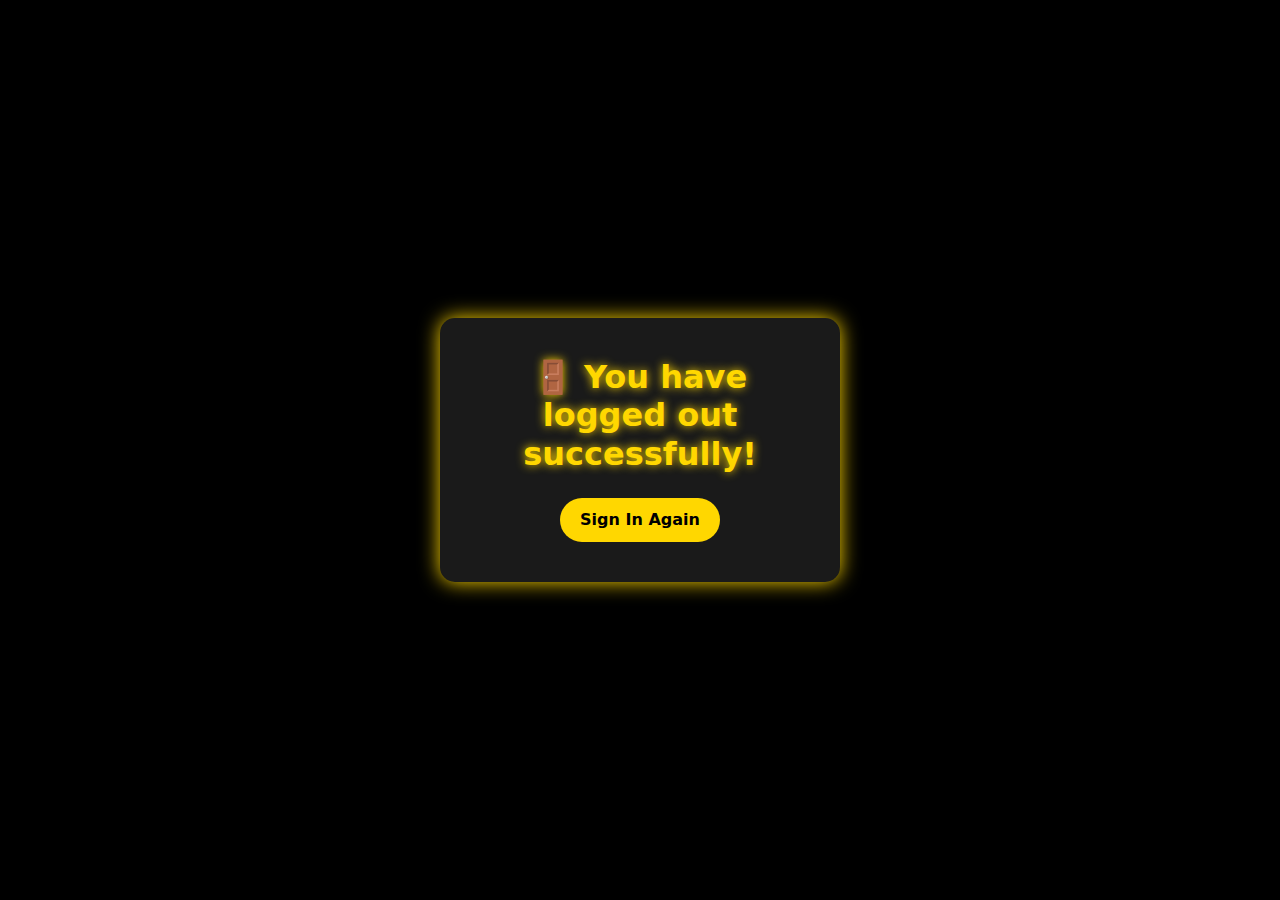
<file: logout.html>
<!DOCTYPE html>
<html lang="en">
<head>
  <meta charset="UTF-8">
  <meta name="viewport" content="width=device-width, initial-scale=1.0">
  <title>Logout - Dice Roll Game</title>
  <link href="https://cdn.jsdelivr.net/npm/bootstrap@5.3.3/dist/css/bootstrap.min.css" rel="stylesheet">
  <link rel="stylesheet" href="style.css">
</head>
<body class="auth-body">
  <div class="auth-container">
    <h2 class="auth-title">🚪 You have logged out successfully!</h2>
    <a href="signin.html" class="btn-auth">Sign In Again</a>
  </div>
</body>
</html>
</file>
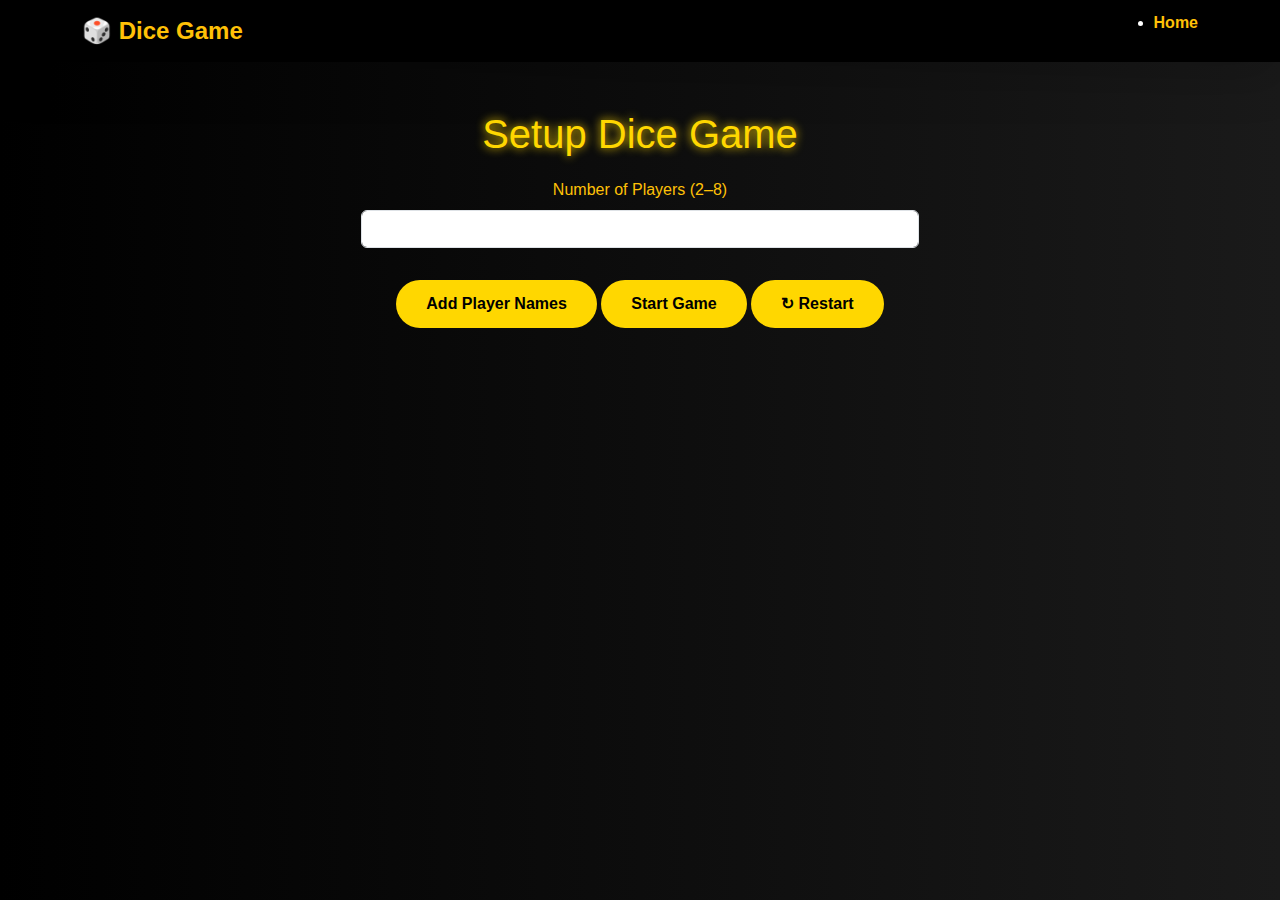
<file: play.html>
<!DOCTYPE html>
<html lang="en">

<head>
  <meta charset="UTF-8">
  <meta name="viewport" content="width=device-width, initial-scale=1.0">
  <title>Dice Roll Game</title>
  <link href="https://cdn.jsdelivr.net/npm/bootstrap@5.3.3/dist/css/bootstrap.min.css" rel="stylesheet">
  <link rel="stylesheet" href="dice.css">
</head>

<body class="dice-body">
  <!-- Navbar -->
  <nav class="navbar navbar-dark bg-black shadow-lg">
    <div class="container">
      <a class="navbar-brand text-warning fw-bold fs-4">🎲 Dice Game</a>
      <ul>
        <li class="nav-item"><a class="nav-link text-warning fw-semibold" href="index.html">Home</a></li>
      </ul>
    </div>
  </nav>

  <div class="container text-center mt-5">
    <!-- Setup Section -->
    <div id="setupSection" class="fade-in">
      <h1 class="game-title">Setup Dice Game</h1>
      <div class="mb-3">
        <label class="form-label text-warning">Number of Players (2–8)</label>
        <input type="number" id="playersCount" min="2" max="8" class="form-control w-50 mx-auto">
      </div>
      <div id="playerInputs"></div>
      <button class="btn-auth mt-3" onclick="makePlayerInputs()">Add Player Names</button>
      <button class="btn-auth mt-3" onclick="startGame()">Start Game</button>
      <button class="btn-auth mt-3" onclick="restartGame()">↻ Restart</button>

    </div>

    <!-- Game Section -->
    <div id="gameSection" class="fade-in" style="display:none;">
      <h1 class="game-title">Roll the Dice!</h1>
      <div id="board" class="row justify-content-center mt-4"></div>
      <button class="btn-auth mt-4" onclick="rollDice()">🎲 Roll All</button>
      <h2 class="mt-4" id="result">Click Roll to Start!</h2>
      <button class="btn-auth mt-4" onclick="backToHome()">🏠 Back to Home</button>
    </div>
  </div>

  <!-- Dice Sound -->
  <audio id="diceSound" src="diceSound/rpg-dice-rolling-95182.mp3" preload="auto"></audio>

  <script src="script.js"></script>
</body>

</html>
</file>
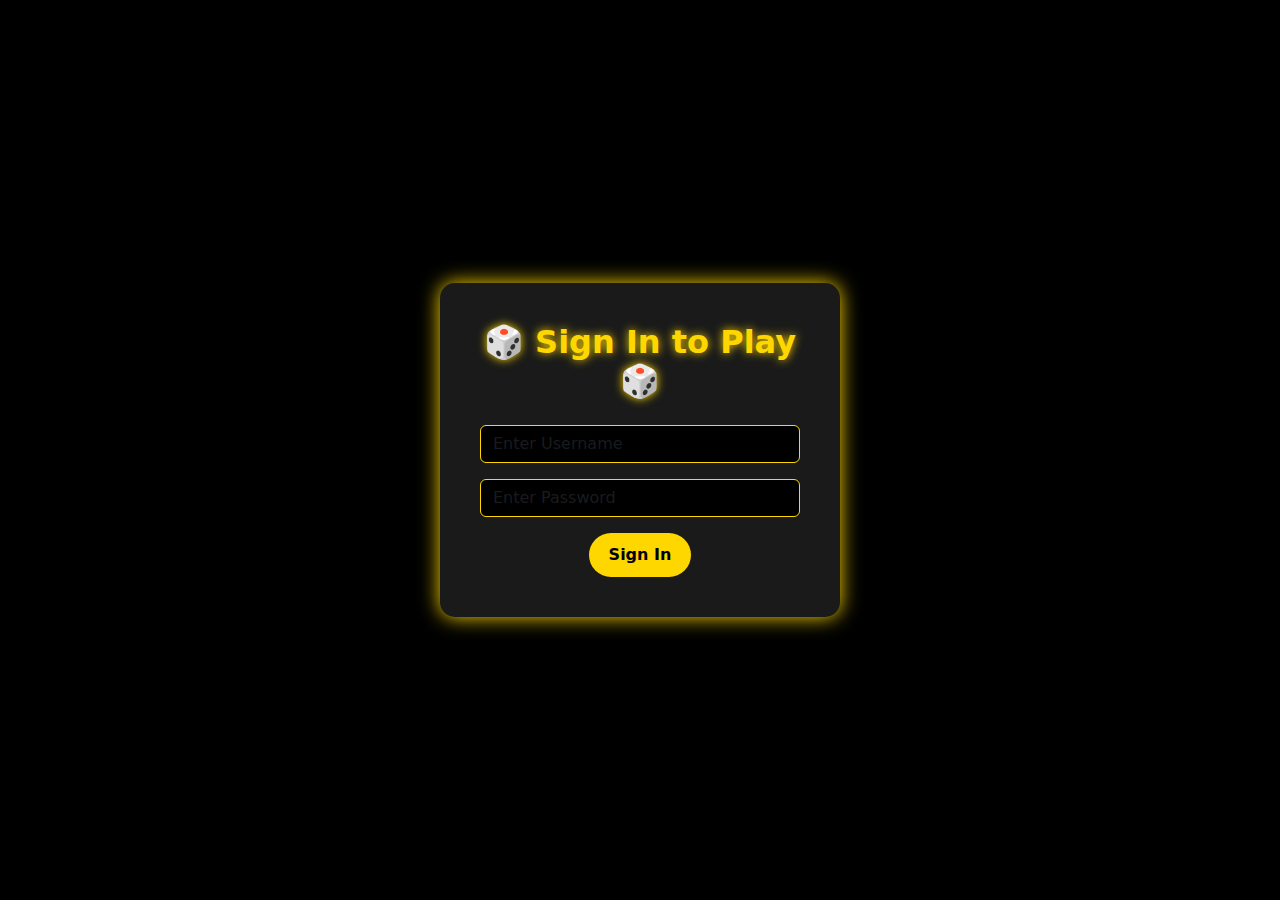
<file: signin.html>
<!DOCTYPE html>
<html lang="en">
<head>
  <meta charset="UTF-8">
  <meta name="viewport" content="width=device-width, initial-scale=1.0">
  <title>Sign In - Dice Roll Game</title>
  <link href="https://cdn.jsdelivr.net/npm/bootstrap@5.3.3/dist/css/bootstrap.min.css" rel="stylesheet">
  <link rel="stylesheet" href="style.css">
</head>
<body class="auth-body">
  <div class="auth-container">
    <h2 class="auth-title">🎲 Sign In to Play 🎲</h2>
    
    <!-- Form with action attribute -->
    <form action="index.html" method="get">
      <div class="mb-3">
        <input type="text" class="form-control auth-input" placeholder="Enter Username" required>
      </div>
      <div class="mb-3">
        <input type="password" class="form-control auth-input" placeholder="Enter Password" required>
      </div>
      <button type="submit" class="btn-auth">Sign In</button>
    </form>
  </div>
</body>
</html>
</file>
<file: style.css>
/* 🔹 Background */
.index-body {
  background: linear-gradient(135deg, #000000, #1a1a1a);
  color: #fff;
  margin: 0;
  font-family: 'Poppins', sans-serif;
}

/* 🔹 Main container */
.index-container {
  background: rgba(0, 0, 0, 0.85);
  border: 2px solid #FFD700;
  border-radius: 20px;
  max-width: 900px;
  animation: scaleUp 0.8s ease-out;
  box-shadow: 0 0 30px rgba(255, 215, 0, 0.3);
}

/* 🔹 Title animation */
.welcome-title {
  color: #FFD700;
  font-weight: bold;
  text-shadow: 0 0 15px #FFD700, 0 0 30px #FFD700;
  animation: glow 2s infinite alternate;
}

/* 🔹 Buttons */
.btn-auth {
  background: #FFD700;
  color: #000;
  font-weight: bold;
  padding: 12px 30px;
  border-radius: 30px;
  border: none;
  text-decoration: none;
  display: inline-block;
  transition: all 0.4s ease;
}
.btn-auth:hover {
  background: #000;
  color: #FFD700;
  box-shadow: 0 0 20px #FFD700, 0 0 40px #FFD700;
  transform: scale(1.05);
}

/* 🔹 Animations */
@keyframes glow {
  from { text-shadow: 0 0 10px #FFD700; }
  to { text-shadow: 0 0 25px #FFD700, 0 0 50px #FFD700; }
}
@keyframes scaleUp {
  from { transform: scale(0.8); opacity: 0; }
  to { transform: scale(1); opacity: 1; }
}
.fade-in {
  opacity: 0;
  transform: translateY(20px);
  animation: fadeInUp 1s forwards;
}
.delay-1 { animation-delay: 0.5s; }
.delay-2 { animation-delay: 1s; }
@keyframes fadeInUp {
  to { opacity: 1; transform: translateY(0); }
}


/* ============ AUTH PAGES (SignIn / Logout) ============ */
.auth-body {
  background: #000;
  display: flex;
  align-items: center;
  justify-content: center;
  height: 100vh;
}

.auth-container {
  background: #1a1a1a;
  padding: 40px;
  border-radius: 15px;
  text-align: center;
  box-shadow: 0 0 20px #FFD700;
  max-width: 400px;
  width: 100%;
}

.auth-title {
  color: #FFD700;
  margin-bottom: 25px;
  font-weight: bold;
  text-shadow: 0 0 10px #FFD700;
}

.auth-input {
  background: #000;
  color: #FFD700;
  border: 1px solid #FFD700;
}

.auth-input:focus {
  background: #111;
  color: #FFD700;
  box-shadow: 0 0 10px #FFD700;
}

.btn-auth {
  background: #FFD700;
  color: #000;
  font-weight: bold;
  padding: 10px 20px;
  border-radius: 25px;
  border: none;
  transition: all 0.3s;
  text-decoration: none;
  display: inline-block;
}
.btn-auth:hover {
  background: #000;
  color: #FFD700;
  box-shadow: 0 0 15px #FFD700;
}
</file>
<file: dice.css>
body {
  background: linear-gradient(to right, #000000, #1a1a1a);
  color: white;
  font-family: Arial, sans-serif;
}

.game-title {
  color: #FFD700;
  text-shadow: 0 0 10px #FFD700;
  margin-bottom: 20px;
}

.player-box {
  background: #111;
  color: white;
  padding: 15px;
  border-radius: 15px;
  margin: 10px;
  transition: 0.4s;
}

.player-box.winner {
  background: #FFD700;
  color: black;
  transform: scale(1.1);
  box-shadow: 0 0 25px #FFD700;
}

/* Buttons */
.btn-auth {
  background: #FFD700;
  color: #000;
  font-weight: bold;
  padding: 12px 30px;
  border-radius: 30px;
  border: none;
  transition: all 0.4s ease;
}
.btn-auth:hover {
  background: #000;
  color: #FFD700;
  box-shadow: 0 0 20px #FFD700, 0 0 40px #FFD700;
  transform: scale(1.05);
}

.dice-symbol {
  font-size: 70px;
  margin-top: 10px;
  transition: 0.3s;
  display: inline-block;
}

.shake {
  animation: shake 0.5s;
}

@keyframes shake {
  0% { transform: rotate(0deg); }
  25% { transform: rotate(15deg); }
  50% { transform: rotate(-15deg); }
  75% { transform: rotate(15deg); }
  100% { transform: rotate(0deg); }
}

.fade-in {
  animation: fadeIn 1s ease-in-out;
}

@keyframes fadeIn {
  from { opacity: 0; transform: translateY(20px); }
  to { opacity: 1; transform: translateY(0); }
}
</file>
